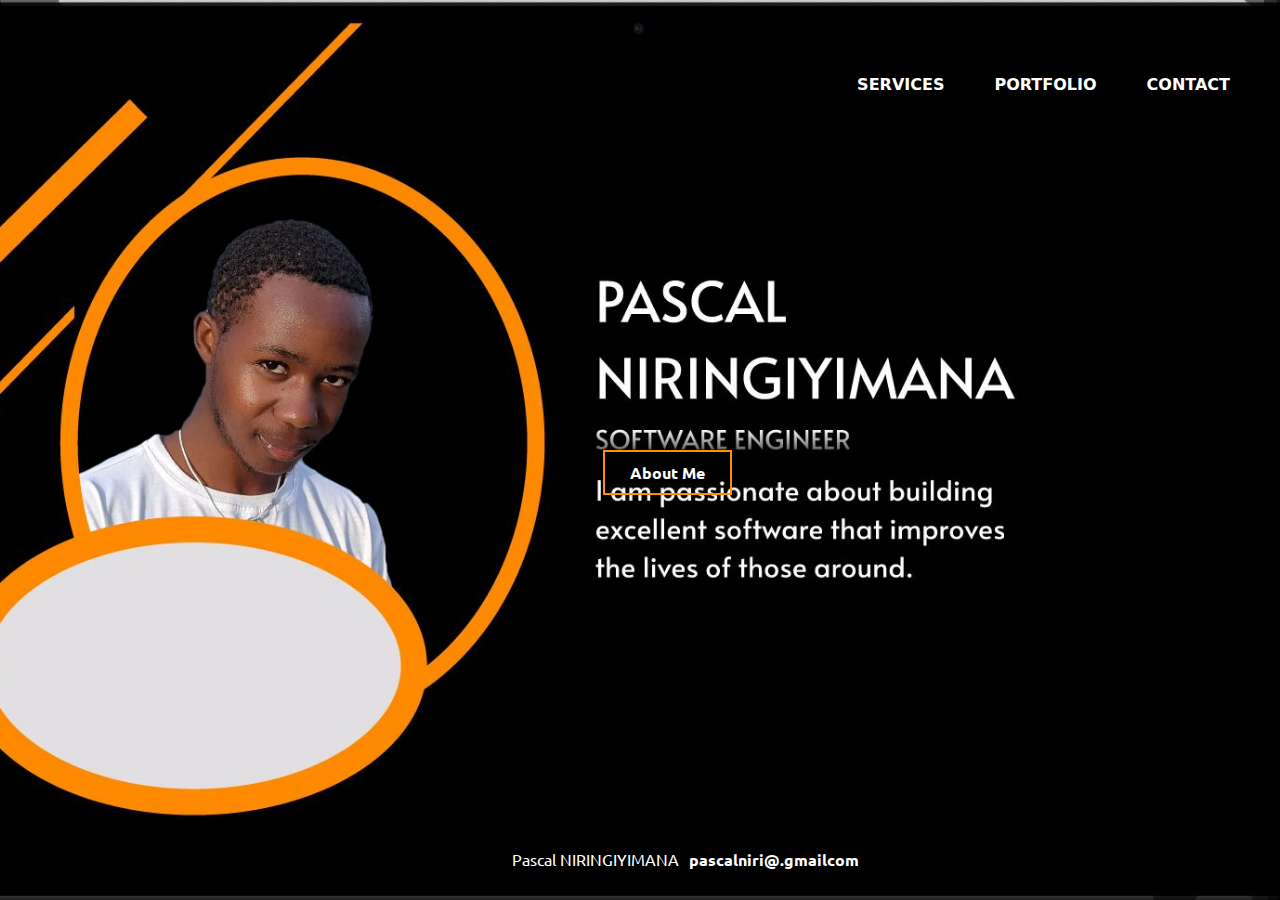
<file: index.html>
<!DOCTYPE html>
<html lang="en">
<head>
    <meta charset="UTF-8">
    <meta name="viewport" content="width=device-width, initial-scale=1.0">
    <link rel="stylesheet" href="index.css">
    <title>Pascal Niringiyimana</title>
    <link rel="preconnect" href="https://fonts.googleapis.com">
<link rel="preconnect" href="https://fonts.gstatic.com" crossorigin>
<link href="https://fonts.googleapis.com/css2?family=Poppi
ns:wght@300;400;500;600&family=Ubuntu:wght@300;400;500;700&display=swap" 
rel="stylesheet">
</head>
<body>
    <div class="btn">
        <!-- <input type="button" value="About Me"> -->
        <a href="index3.html">About Me</a>
    </div>
    <div class="navs">
        <a href="index4.html">SERVICES</a>
        <a href="portf.html">PORTFOLIO</a>
        <a href="index2.html">CONTACT</a>
        <a href=""></a>
    </div>
    <!-- <div class="btn">
        <input type="button" value="About Me">
    </div> -->
    <!-- <div class="profile">
        
       <div class="intro">
        <h1>PASCAL <br> NIRINGIYIMANA</h1>
        <br>
        <h3>SOFTWARE ENGINEER</h3>
        <br>
        <p>I am a Rwandan based software engineer focused on crafting clean &<br> user-friendly experiences, I am passionate about building excellent<br> software that improves
            the lives of those around. </p>
            <br>
            <br>
            <br>
            <br>
            <br>
            <input type="button" value="More About Me">
       </div>
         <div class="icons">

         </div>
    </div> -->
    <footer>
        <p>Pascal NIRINGIYIMANA</p>
        <p><a href="pascalniri@gmail.com">pascalniri@.gmailcom</a></p>
    </footer>
</body>
</html>
</file>
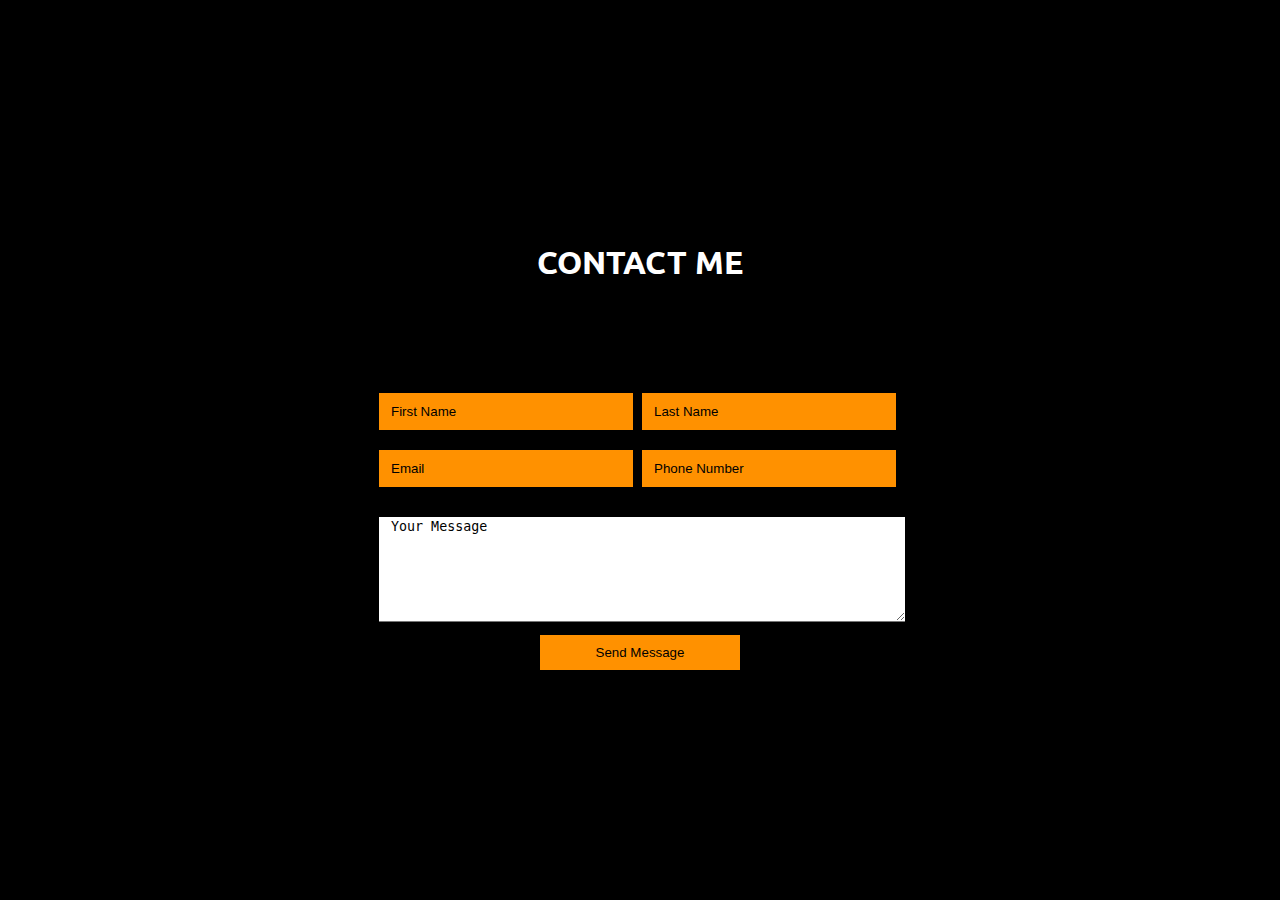
<file: index2.html>
<!DOCTYPE html>
<html lang="en">
<head>
    <meta charset="UTF-8">
    <meta name="viewport" content="width=device-width, initial-scale=1.0">
    <title>My projects</title>
    <link rel="stylesheet" href="index2.css">
    <link rel="preconnect" href="https://fonts.googleapis.com">
<link rel="preconnect" href="https://fonts.gstatic.com" crossorigin>
<link href="https://fonts.googleapis.com/css2?family=Poppi
ns:wght@300;400;500;600&family=Ubuntu:wght@300;400;500;700&display=swap" 
rel="stylesheet">
</head>
<body>
    <h1>CONTACT ME</h1>
    <div class="input">
       <div class="input1">
        <input type="text" placeholder="First Name">
        <input type="text" placeholder="Last Name">
        <br>
        <input type="email" placeholder="Email">
        <input type="text" placeholder="Phone Number">
       </div>

       
        <div class="msg">
        <textarea  placeholder="Your Message"></textarea>
        </div>

        <div class="btn">
            <input type="button" value="Send Message">
        </div>

    </div>
</body>
</html>
</file>
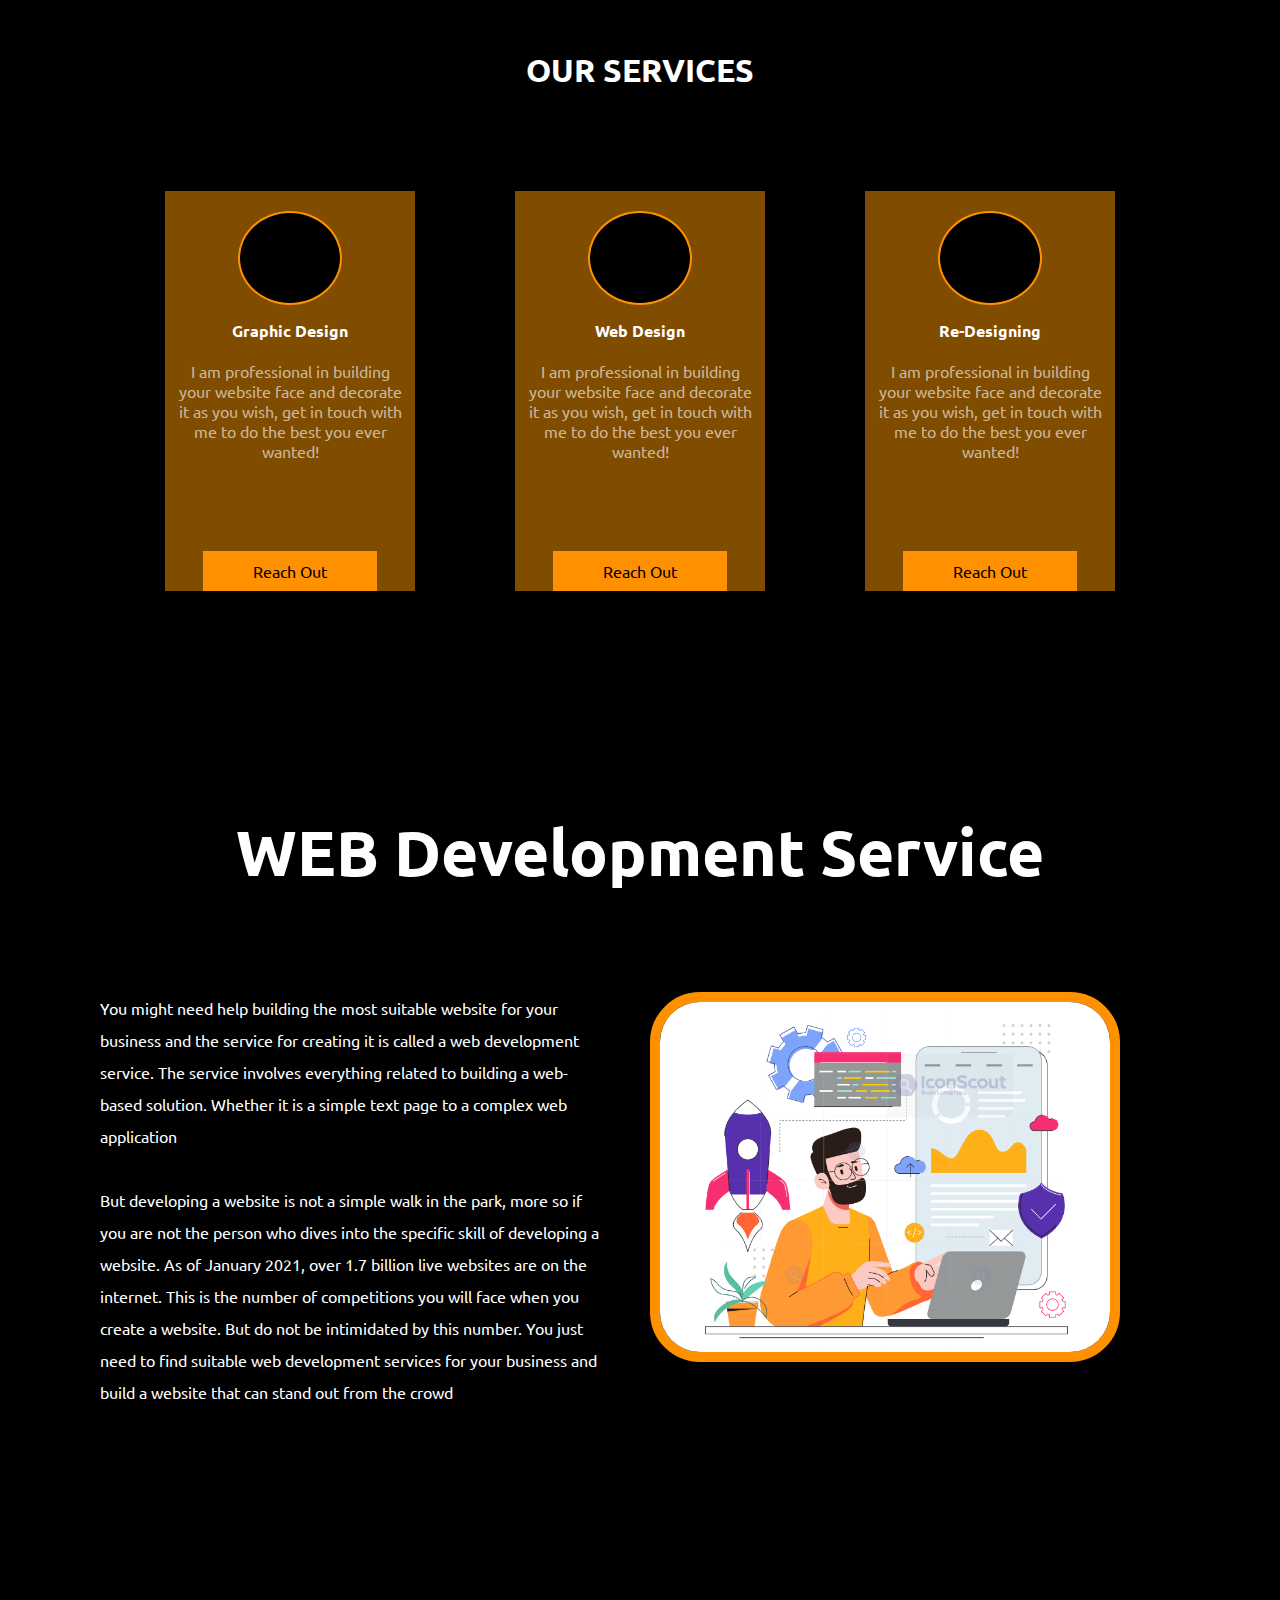
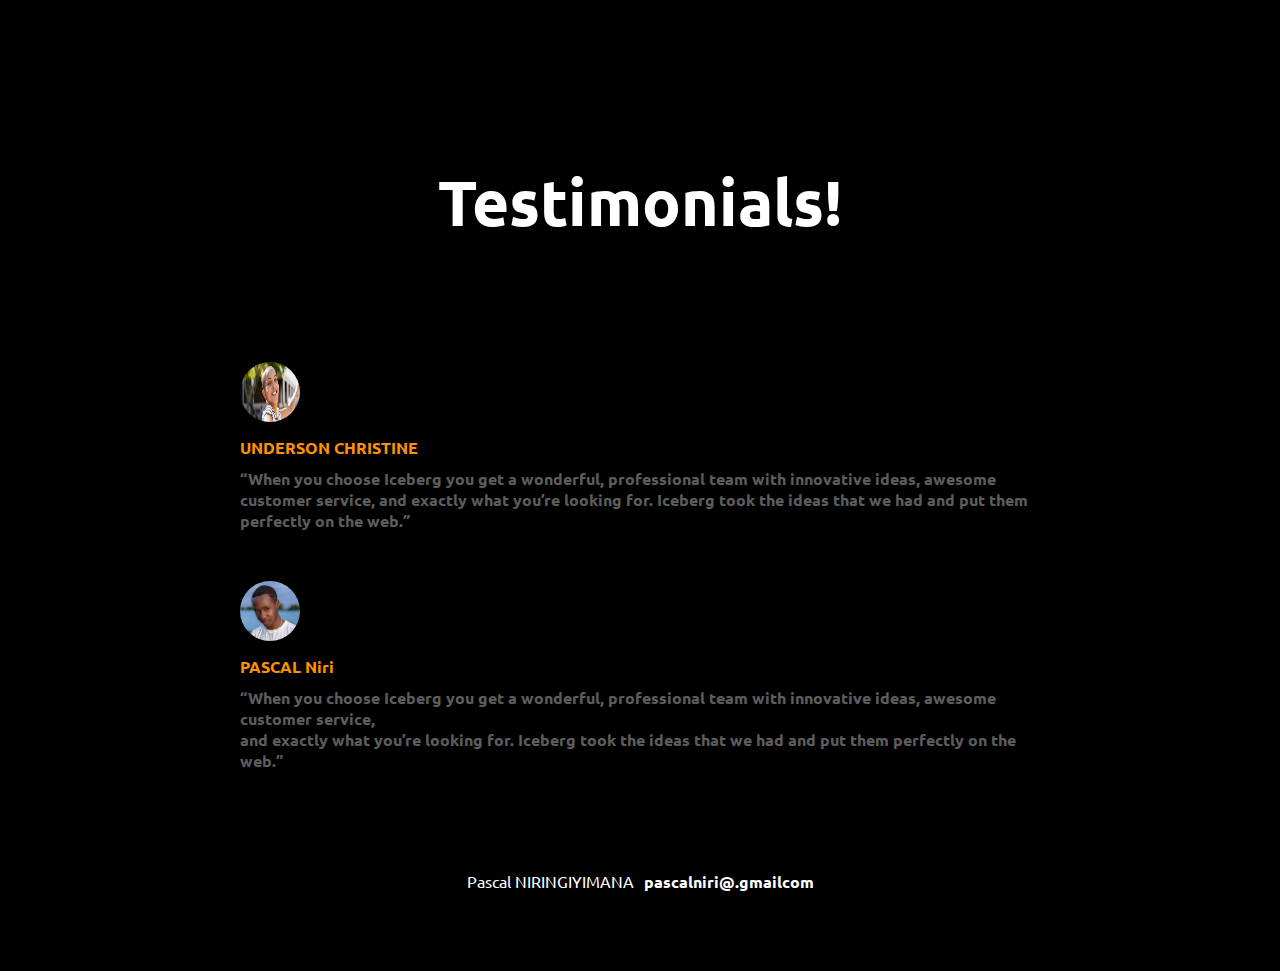
<file: index4.html>
<!DOCTYPE html>
<html lang="en">
<head>
    <meta charset="UTF-8">
    <meta name="viewport" content="width=device-width, initial-scale=1.0">
    <title>Document</title>
    <link rel="stylesheet" href="index4.css">
    <link rel="preconnect" href="https://fonts.googleapis.com">
<link rel="preconnect" href="https://fonts.gstatic.com" crossorigin>
<link href="https://fonts.googleapis.com/css2?family=Poppi
ns:wght@300;400;500;600&family=Ubuntu:wght@300;400;500;700&display=swap" 
rel="stylesheet">
</head>
<body>
    <h1>OUR SERVICES</h1>
    <div class="container">
        <div class="sub-container">
            <div class="circle"></div>
            <h4>Graphic Design</h4>
            <p>I am professional in building your website face and decorate it as you wish, get in 
                touch with me to do the best you ever wanted!</p>
                <a href="#">Reach Out</a>
        </div>
        <div class="sub-container">
            <div class="circle"></div>
            <h4>Web Design</h4>
            <p>I am professional in building your website face and decorate it as you wish, get in 
                touch with me to do the best you ever wanted!</p>
                <a href="#">Reach Out</a>
        </div>
        <div class="sub-container">
            <div class="circle"></div>
            <h4>Re-Designing</h4>
            <p>I am professional in building your website face and decorate it as you wish, get in 
                touch with me to do the best you ever wanted!</p>
                <a href="#">Reach Out</a>
        </div>
    </div>
    <!-- ----------------      -------------------- -->
    <div class="container2">
        <div class="sub-container2">
            <div class="head">
                <h1>WEB Development Service</h1>
                
               <div class="sub-head">
                <p>
                    You might need help building the most suitable 
                    website for your business and the service for 
                    creating it is called a web development service. 
                    The service involves everything related to building a web-based solution. Whether it is
                     a simple text page to a complex web application <br><br>
                     But developing a website is not a simple walk in the park, more so if you are 
                     not the person who dives into the specific skill of developing a website. As of 
                     January 2021, over 1.7 billion live websites are on the internet. This is the number 
                     of competitions you will face when you create a website.
                     But do not be intimidated by this number. You just need to find suitable 
                     web development services for your business and build a website that can stand out from the crowd
            </p>
            <img src="pics/Screenshot (52).png" height="350px" width="450px">
               </div>
            </div>
            
          
        </div>        
    </div>
    <div class="testmonial">
        <h1>Testimonials!</h1>
          <div class="cmt">
            <div class="test1">
                <img src="pics/cancerp.jpg" alt="" height="60px" width="60px">
                <h4>UNDERSON CHRISTINE <br><p>“When you choose Iceberg you get a
                     wonderful, professional team with innovative ideas, awesome customer service, and exactly what you’re looking for. Iceberg took the ideas that 
                    we had and put them perfectly on the web.”</p></h4>
            </div>
            <div class="test2">
                <img src="pics/IMG_20231028_153938.jpg" alt="" height="60px" width="60px">
                <h4>PASCAL Niri <br><p>“When you choose Iceberg you get a
                     wonderful, professional team with innovative ideas, awesome customer service, <br>and exactly what you’re looking for. Iceberg took the ideas that 
                    we had and put them perfectly on the web.”</p></h4>
            </div>
          
          </div>
    </div>
    <footer>
        <p>Pascal NIRINGIYIMANA</p>
        <p><a href="pascalniri@gmail.com">pascalniri@.gmailcom</a></p>
    </footer>
</body>
</html>
</file>
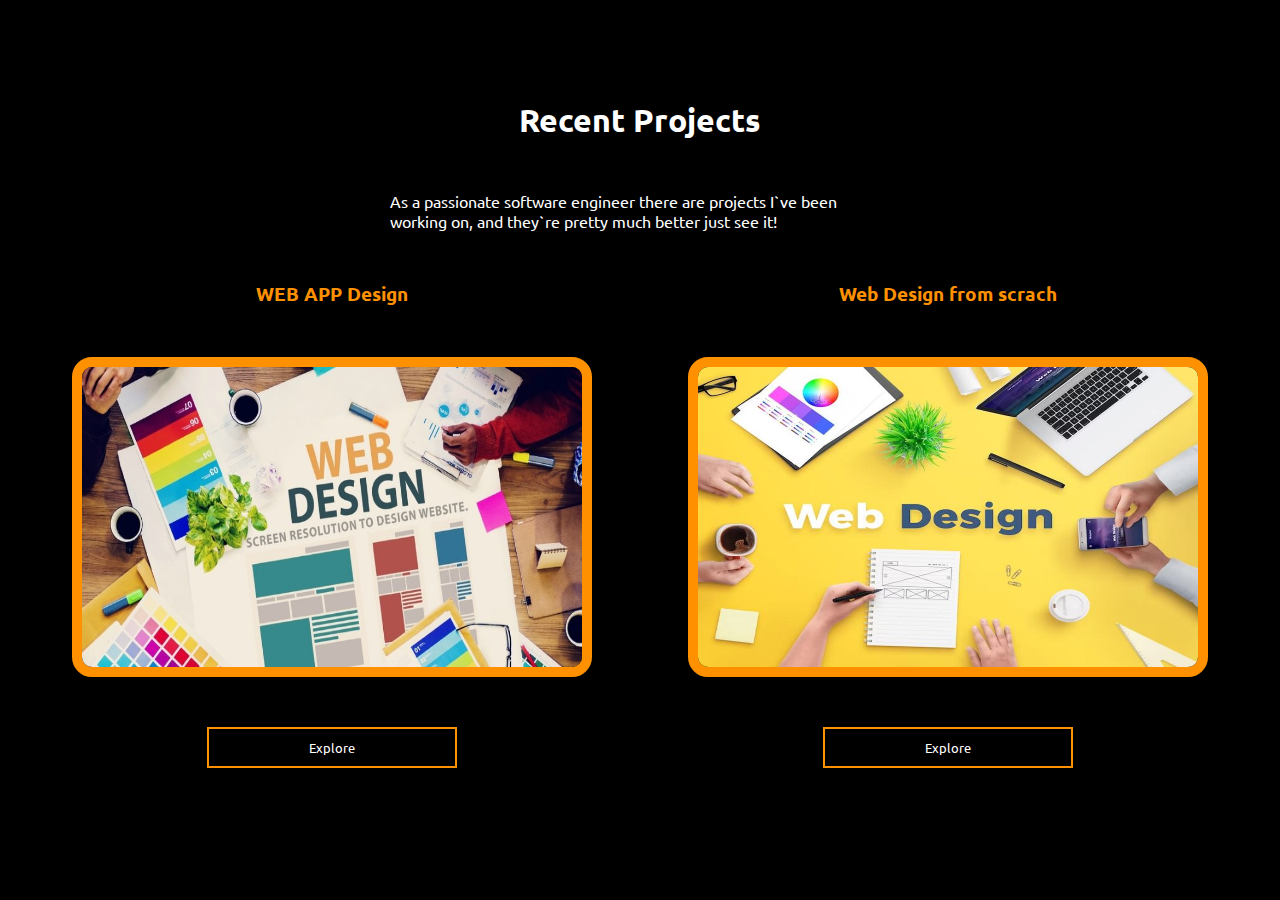
<file: portf.html>
<!DOCTYPE html>
<html lang="en">
<head>
    <meta charset="UTF-8">
    <meta name="viewport" content="width=device-width, initial-scale=1.0">
    <title>Document</title>
    <link rel="stylesheet" href="portf.css">
    <link rel="preconnect" href="https://fonts.googleapis.com">
    <link rel="preconnect" href="https://fonts.gstatic.com" crossorigin>
    <link href="https://fonts.googleapis.com/css2?family=Poppi
    ns:wght@300;400;500;600&family=Ubuntu:wght@300;400;500;700&display=swap" 
    rel="stylesheet">
</head>
<body>
    <h1>Recent Projects</h1>
    <P>As a passionate software engineer there are projects I`ve been working on, 
        and they`re pretty much better just see it!
    </P>
     <div class="prj">
        <div class="prj1">
            <h4>WEB APP Design</h4>
            <img src="pics/Web-Design-Agency.jpg" alt="" height="300px" width="500px">
            <input type="button" value="Explore">
        </div>
        <div class="prj2">
            <h4>Web Design from scrach</h4>
            <img src="pics/websitedesign1.jpg" alt="" height="300px" width="500px">
            <input type="button" value="Explore">
        </div>
     </div>
</body>
</html>
</file>
<file: index.css>
*{
    padding: 0;
    margin: 0;
}
body{
    background-image: url(pics/Untitled\ design\ \(2\).jpg);
   background-position: center;
   background-size:cover ;
   background-repeat: no-repeat;
   height: 100vh;
   font-family: 'Poppins', sans-serif;
    font-family: 'Ubuntu', sans-serif;
}
.navs{
    display: flex;
    justify-content: right;
    /* align-items: flex-end; */
}
.navs a{
    text-decoration: none;
    /* border-bottom: 5px solid yellow; */
    font-weight: bold;
    color: white;
    margin-left: 50px;
    margin-top: 30px;
    font-family: system-ui, -apple-system, BlinkMacSystemFont, 'Segoe UI', Roboto, Oxygen, Ubuntu, Cantarell, 'Open Sans', 'Helvetica Neue', sans-serif;

}
.navs a:hover{
    border-bottom: 5px solid rgb(255, 145, 0);
    transition: .5s;
    
}
.profile{
    position:absolute;
    align-items: center;
    display: flex;
    margin-top: 60px;
    margin-left: 100px;
    border-radius: 15px;
}
.profile img{
    border-radius: 15px;
    /* border: 1.5px solid rgb(210, 190, 10);    */
}
.profile img:hover{
    color: rgb(210, 190, 10);
    padding-top: 20px;
    transition: .9s;
    border-radius: 15px;
}
.intro{
    color: rgb(210, 190, 10);
    margin-left: 100px;
}
.intro h1{
    font-family: system-ui, -apple-system, BlinkMacSystemFont, 'Segoe UI', Roboto, Oxygen, Ubuntu, Cantarell, 'Open Sans', 'Helvetica Neue', sans-serif;
    font-weight: bolder;
    font-size: 40px;
}

.intro h3{
    font-family: system-ui, -apple-system, BlinkMacSystemFont, 'Segoe UI', Roboto, Oxygen, Ubuntu, Cantarell, 'Open Sans', 'Helvetica Neue', sans-serif;

}
.intro p{
    color: white;
    line-height: 1.5em;
    margin-top: 2em;
    font-family: system-ui, -apple-system, BlinkMacSystemFont, 'Segoe UI', Roboto, Oxygen, Ubuntu, Cantarell, 'Open Sans', 'Helvetica Neue', sans-serif;

}
.intro a{
    background-color: transparent;
    border: none;
    color: white;
    border: 1.5px solid rgb(210, 190, 10);
    padding: 10px 30px;
    /* border-radius: 360px; */
    font-weight: bolder;
}
.intro input:hover{
    background-color:rgb(210, 190, 10) ;
    color: black;
    transition: .6s;
    /* padding: 10px; */
}
footer{
    display: flex;
    justify-content: center;
    bottom: 30px;
    color: white;
    position: absolute;
    margin-left: 40%    
}
footer a{
    text-decoration: none;
    color: white;
    margin-left: 10px;
    font-weight: bold;
}

.btn{
    display: flex;
    justify-content: center;
    align-items: center;
    position: relative;
    top: 450px;
}
.btn a{
    background-color: transparent;
    border: 2px solid rgb(255, 145, 0);
    color: white;
    padding: 10px 25px 10px 25px;
    margin-left: 55px;
    font-weight: bolder;
    text-decoration: none;
}
.btn a:hover{
    background-color: rgb(255, 145, 0);
    transition: .5s;
}
</file>
<file: index2.css>
body {
    display: flex;
    justify-content: center;
    align-items: center;
    height: 100vh;
    margin: 0;
    flex-direction: column;
    background-color: black;
    font-family: 'Poppins', sans-serif;
    font-family: 'Ubuntu', sans-serif;
}
h1{
    margin-bottom: 100px;
    color: white;
}
.btn{
    display: flex;
    justify-content: center;
    align-items: center;
}
.btn input{
    width: 200px;
    height: 35px;
    outline: none;
    border: none;
    background-color: rgb(255, 145, 0);
    margin: 10px 0px 10px 0px;
}
.btn input:hover{
    background-color: transparent;
    border: 2px solid rgb(255, 145, 0);
    transition: .5s;
    color: rgb(255, 145, 0);
}
.input1 input{
    width: 250px;
    height: 35px;
    outline: none;
    border: none;
    background-color: rgb(255, 145, 0);
    margin: 10px 5px 10px 0px;

}
.input1 input:hover{
    background-color: transparent;
    color: rgb(255, 255, 255);
    border: 2px solid rgb(255, 145, 0);
    transition: .5s;
}
.input1 input::placeholder{
    color: black;
    padding-left: 10px;
}
.msg textarea{
    outline: none;
    width: 100%;
    height: 100px;
    border-top: none;
    border-left: none;
    border-right: none;
    background-color: white;
    color: black;
    margin-top: 20px;
}
.msg textarea::placeholder{
    color: black;
    padding-left: 10px;
}
</file>
<file: index4.css>
*{
    margin: 0;
    padding: 0;
    background-color: black;
    font-family: 'Poppins', sans-serif;
    font-family: 'Ubuntu', sans-serif;
}

h1{
    color: white;
    display: flex;
    justify-content: center;
    margin-top: 50px;
}
h4{
    color: white;
    background-color: transparent;
    margin-top: 15px;
}
.sub-container p{
    color: rgba(255, 255, 255, 0.61);
    background-color: transparent;
    width: 230px;
    text-align: center;
    margin-top: 20px;
}

.container{
    flex-wrap: wrap;
    display: flex;
    align-items: center;
    justify-content: center;
}
.sub-container{
    height: 400px;
    width: 250px;
    background-color: rgba(255, 153, 0, 0.498);
    margin: 100px 50px 20px 50px;
    display: flex;
    flex-direction: column;
    align-items: center;
}
.sub-container .circle{
    background-color: black;
    height: 100px;
    width: 100px;
    border-radius: 50%;
    margin-top: 20px;
    border: 2px solid rgb(255, 145, 0);
}
.sub-container a{
    text-decoration: none;
    background-color: rgb(255, 145, 0);
    color: black;
    padding: 10px 50px;
    margin-top: 90px;
}
.sub-container a:hover{
    background-color: transparent;
    color: rgb(255, 145, 0);
    border: 2px solid rgb(255, 145, 0);
    transition: .5s;
}
.container2{    
   
    margin-top: 200px;
    height: 100vh;
    
}
.head p{
    width: 500px;
    
    /* background-image: url(pics/Untitled\ design\ \(3\).jpg);
    background-position: center;
    background-size: cover; */
    line-height: 2em;
}
.head h1{
   
    font-size: 4em;
}
.sub-head{
    display: flex;
    margin: 100px 0px 0px 100px;
    color: white;
}
.sub-head img{
   margin-left: 50px;
   border-radius: 50px;
   border: 10px solid rgb(255, 145, 0);
}
.testmonial h1{
    font-size: 4em;
}
.cmt{
    display: flex;
    /* justify-content: center; */
    flex-direction: column;
    align-items: center;
    margin-top: 100px;
}
.test1{
    display: flex;
    flex-direction: column;
    width: 800px;
    margin-top: 20px;
}
.test1 img{
    border-radius: 50%;
    margin-right: 10px;
}
.test1 h4{
    color:rgb(255, 145, 0);
    
}
.test1 p{
    color:rgb(92, 92, 92);
    margin-top: 10px;
}


.test2{
    display: flex;
    flex-direction: column;
    width: 800px;
    margin-top: 20px;
    margin-top: 50px;
}
.test2 img{
    border-radius: 50%;
    margin-right: 10px;
}
.test2 h4{
    color:rgb(255, 145, 0);
    
}
.test2 p{
    color:rgb(92, 92, 92);
    margin-top: 10px;
}
footer{
    display: flex;
    justify-content: center;
    bottom: 30px;
    color: white;
    margin-top: 100px;
     height: 100px;
}
footer a{
    text-decoration: none;
    color: white;
    margin-left: 10px;
    font-weight: bold;
    background-color: transparent;
}
</file>
<file: portf.css>
*{
    padding: 0;
    margin: 0;
    background-color: black;
    font-family: 'Poppins', sans-serif;
    font-family: 'Ubuntu', sans-serif;
}
body{
    align-items: center;
    display: flex;
    justify-content: center;
    flex-direction: column;
}
h1{
    margin-top: 100px;
    color: white;
}
p{
    margin-top: 50px;
    display: flex;
    align-items: center;
    /* justify-content: center; */
    width: 500px;
    color: white;
}
.prj{
    display: flex;
    
}
.prj1{
    align-items: center;
    display: flex;
    justify-content: center;
    flex-direction: column;
    margin-right: 3em;
}
.prj1 input{
    border: 2px solid rgb(255, 145, 0);
    padding: 10px 100px 10px 100px;
    margin-top: 50px;
    color: white;
    margin-bottom: 50px;
}
.prj1 input:hover{
    background-color: rgb(255, 145, 0);
    transition: .5s;
}
.prj1 h4{
    margin-top: 50px;
    font-size: larger;
    font-weight: bolder;
    color: rgb(255, 145, 0);
}
.prj1 img{
    margin-top: 50px;
    border-radius: 20px;
    border: 10px solid rgb(255, 145, 0);
    
}

.prj2{
    align-items: center;
    display: flex;
    justify-content: center;
    flex-direction: column;
    margin-left: 3em;
}
.prj2 input{
    border: 2px solid rgb(255, 145, 0);
    padding: 10px 100px 10px 100px;
    margin-top: 50px;
    color: white;
    margin-bottom: 50px;
}
.prj2 input:hover{
    background-color: rgb(255, 145, 0);
    transition: .5s;
}
.prj2 h4{
    margin-top: 50px;
    font-size: larger;
    font-weight: bolder;
    color: rgb(255, 145, 0);
}
.prj2 img{
    margin-top: 50px;
    border-radius: 20px;
    border: 10px solid rgb(255, 145, 0);
}
</file>
